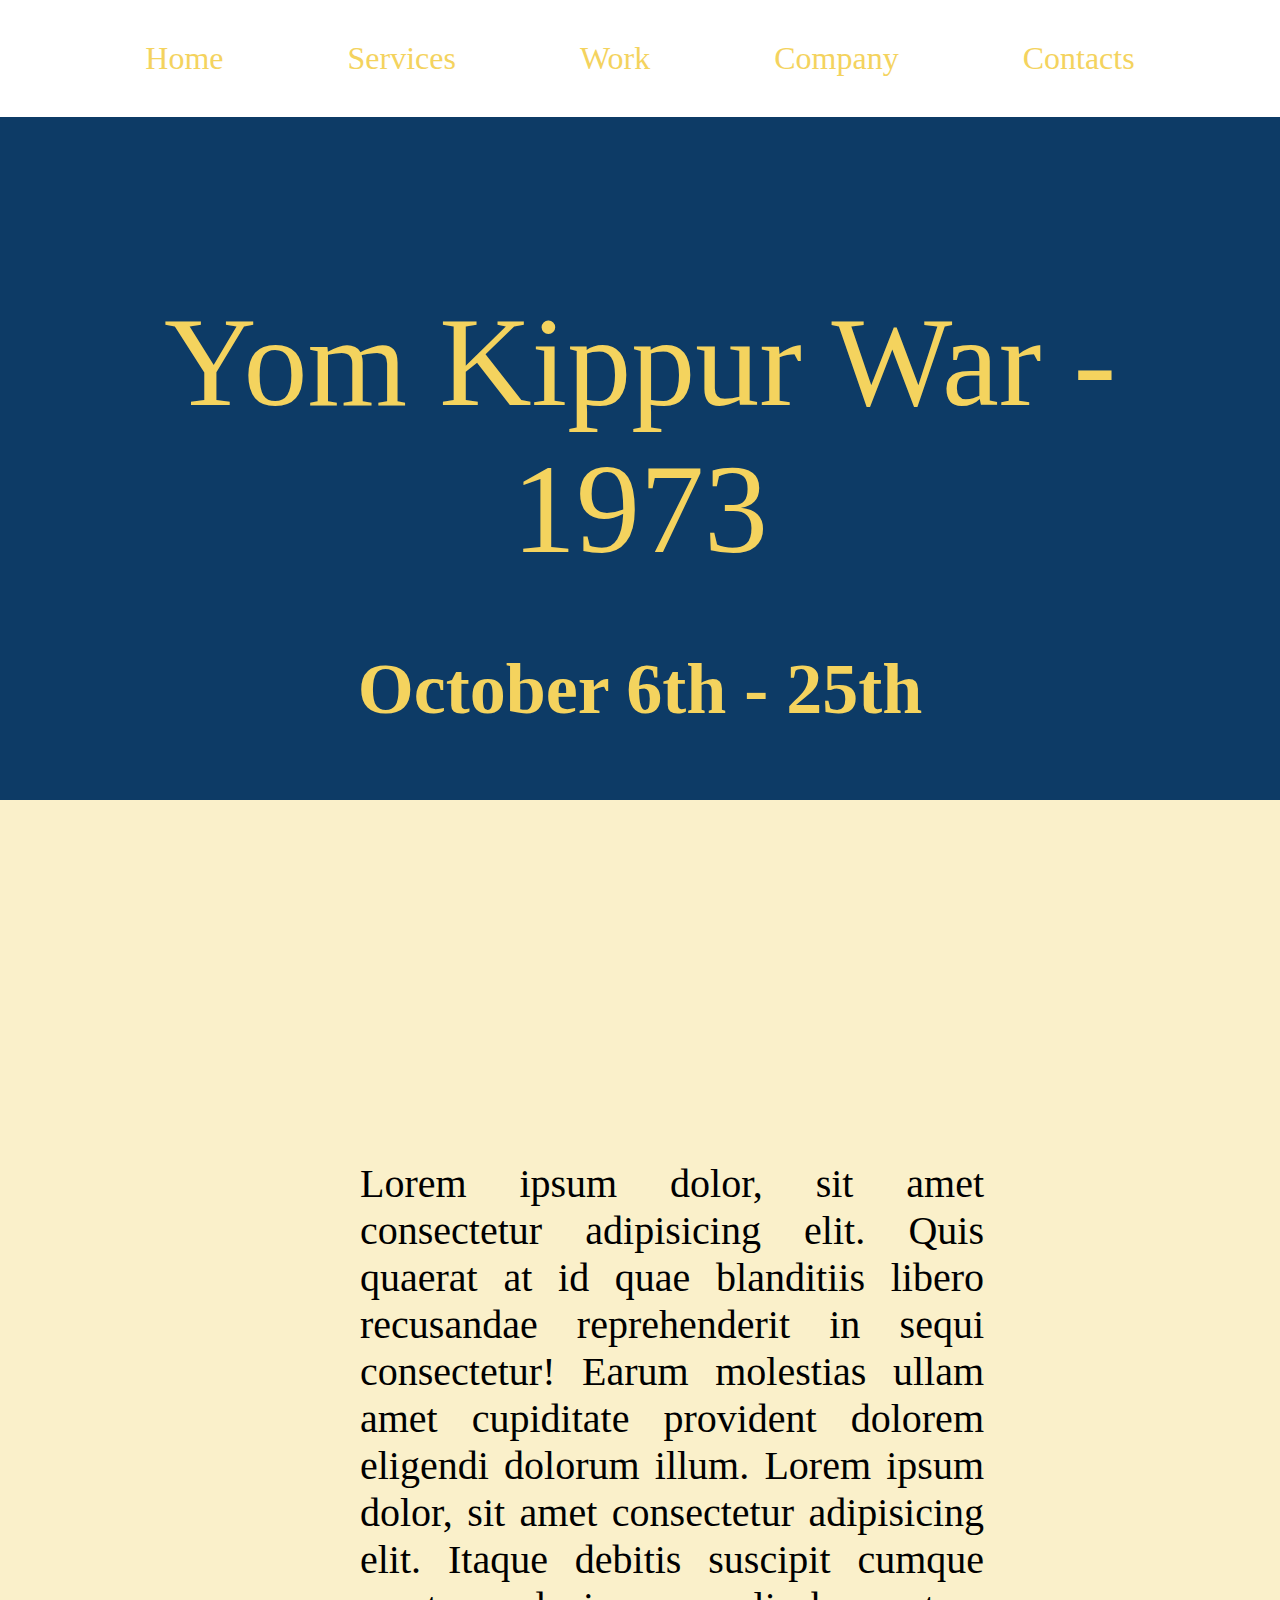
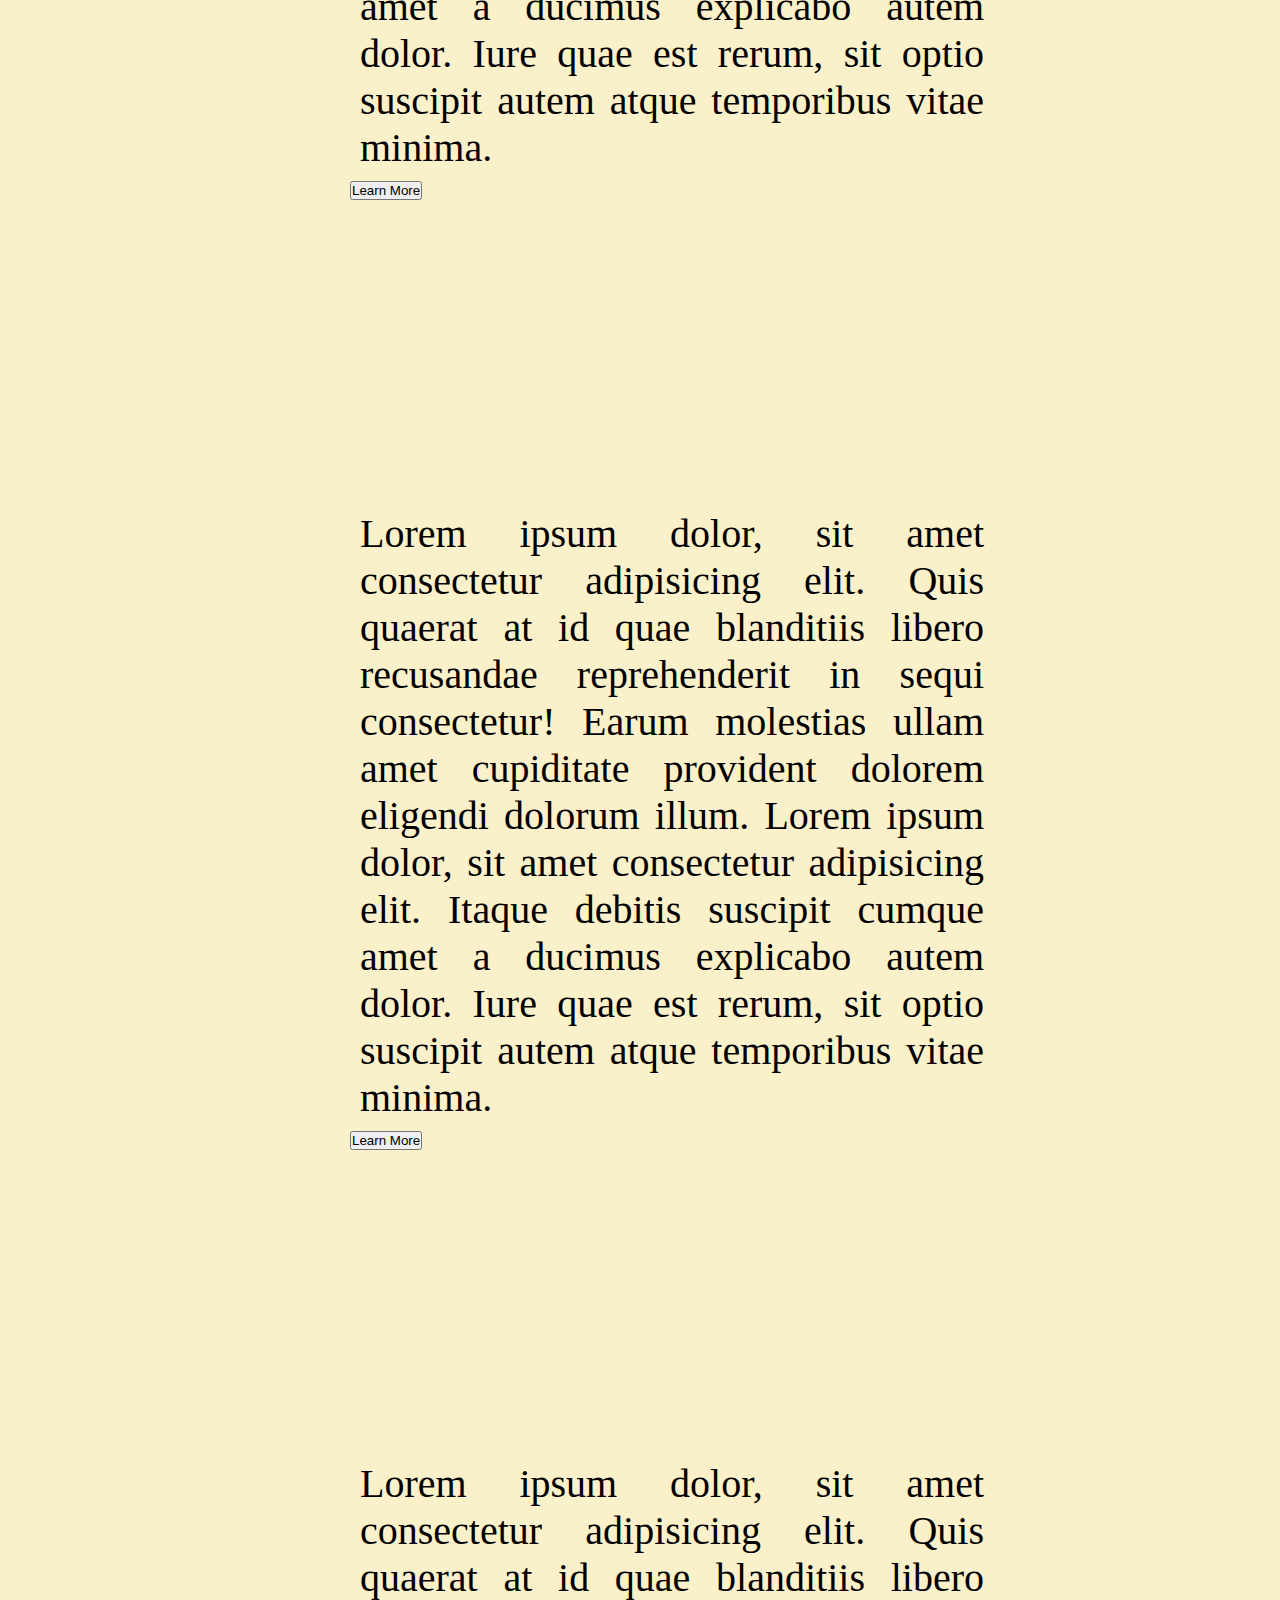
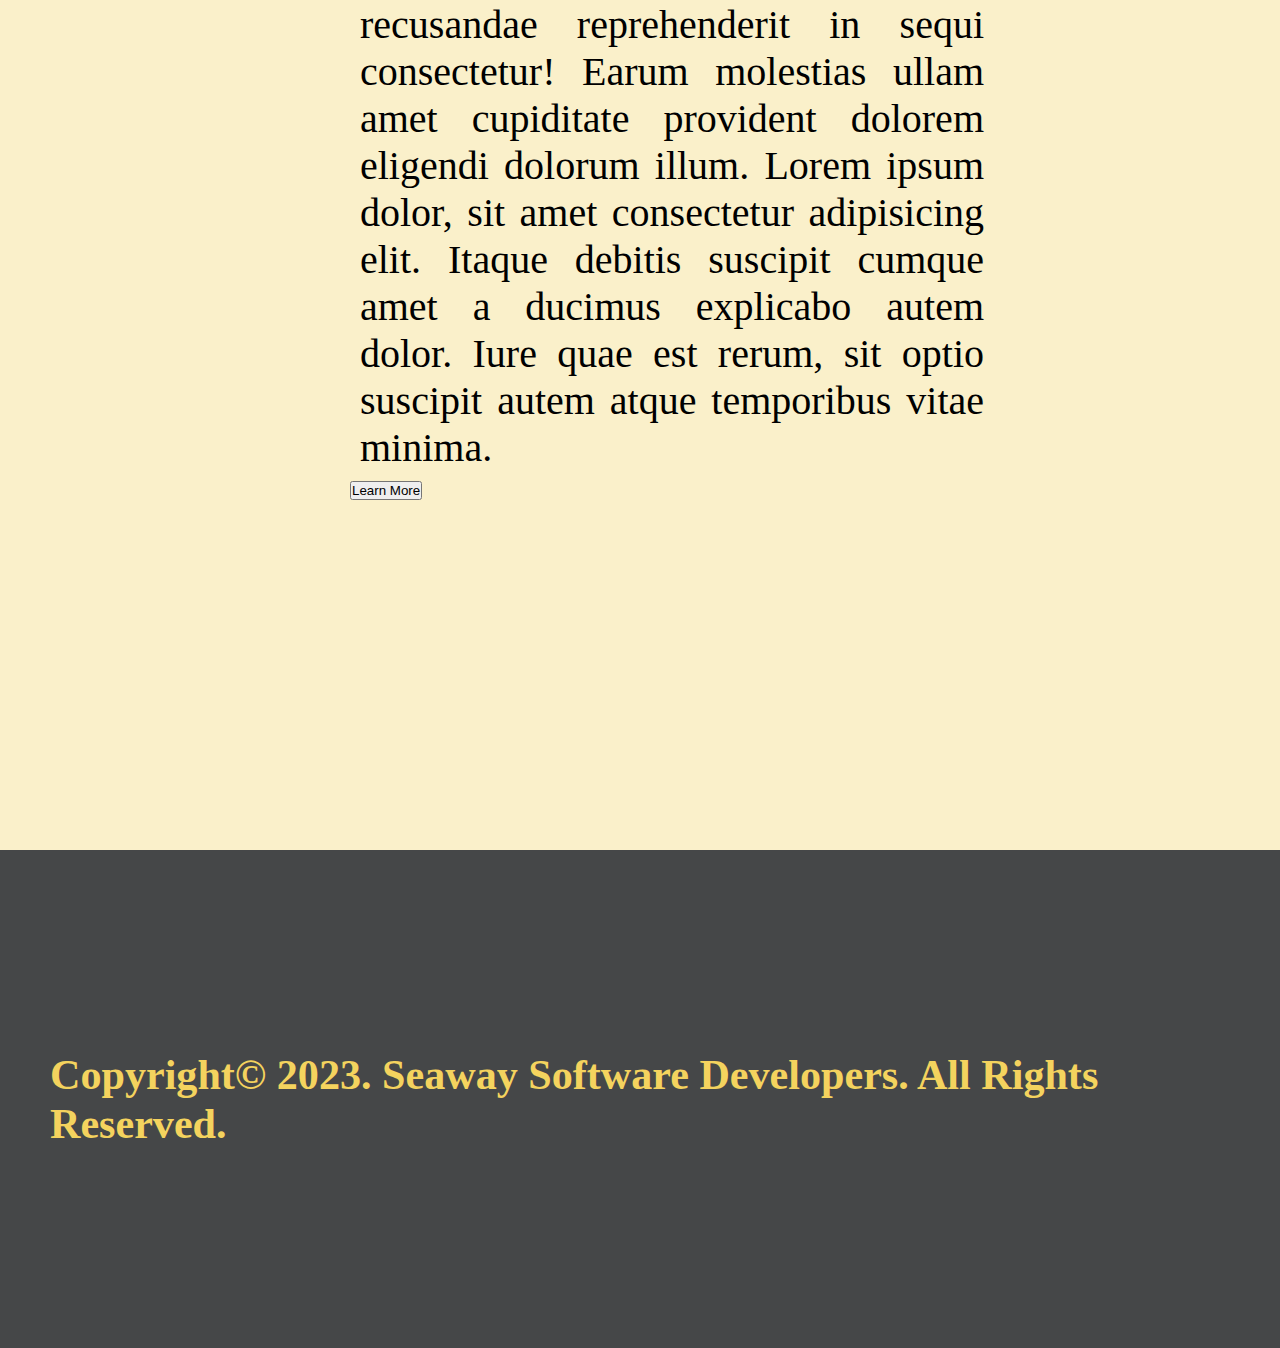
<file: index.html>
<!DOCTYPE html>
<html>
<head>
<meta charset="utf-8">
<meta name="description" content="The October War, otherwise known as the Yom Kippur War, was offensive of Egyption and Syrian forces invading Israel at two fronts, most notably seeing combat in the Golan Heights, and the Eastern bank of the Suez Canal. It lasted between October 6th through October 25th, with hundreds dead and wounded from each side.">
<meta name="keywords" content="October War, Yom Kippur War, 1973">
    <title>Yom Kippur War - Home</title>
    <link rel="stylesheet" href="css/styles.css">
</head>

<body>

    <header>
        <nav>
            <ul>
                <li> <a href="index.html">Home</a></li>
                <li> <a href="services.html">Services</a></li>
                <li> <a href="work.html">Work</a></li>
                <li> <a href="company.html">Company</a></li>
                <li> <a href="contacts.html">Contacts</a></li>
            </ul>
        </nav>

		<blockquote>Yom Kippur War - 1973</blockquote>
		<h1>October 6th - 25th</h1>

    </header>

    <main>

        <section class="container">

            <article>

                <section>
                    <p>Lorem ipsum dolor, sit amet consectetur adipisicing elit. Quis quaerat at id quae blanditiis libero recusandae reprehenderit in sequi consectetur! Earum molestias ullam amet cupiditate provident dolorem eligendi dolorum illum. Lorem ipsum dolor, sit amet consectetur adipisicing elit. Itaque debitis suscipit cumque amet a ducimus explicabo autem dolor. Iure quae est rerum, sit optio suscipit autem atque temporibus vitae minima.</p>

                    <button type="button">Learn More</button>
                </section>
                
                <section>
                    <p>Lorem ipsum dolor, sit amet consectetur adipisicing elit. Quis quaerat at id quae blanditiis libero recusandae reprehenderit in sequi consectetur! Earum molestias ullam amet cupiditate provident dolorem eligendi dolorum illum. Lorem ipsum dolor, sit amet consectetur adipisicing elit. Itaque debitis suscipit cumque amet a ducimus explicabo autem dolor. Iure quae est rerum, sit optio suscipit autem atque temporibus vitae minima.</p>

                    <button type="button">Learn More</button>
                </section>
                
                <section>
                    <p>Lorem ipsum dolor, sit amet consectetur adipisicing elit. Quis quaerat at id quae blanditiis libero recusandae reprehenderit in sequi consectetur! Earum molestias ullam amet cupiditate provident dolorem eligendi dolorum illum. Lorem ipsum dolor, sit amet consectetur adipisicing elit. Itaque debitis suscipit cumque amet a ducimus explicabo autem dolor. Iure quae est rerum, sit optio suscipit autem atque temporibus vitae minima.</p>

                    <button type="button">Learn More</button>
                </section>

            </article>

        </section>

    </main>

    <footer>

        <h3>Copyright&copy; 2023. Seaway Software Developers. All Rights Reserved.</h3>

    </footer>

</body>

</html>
</file>
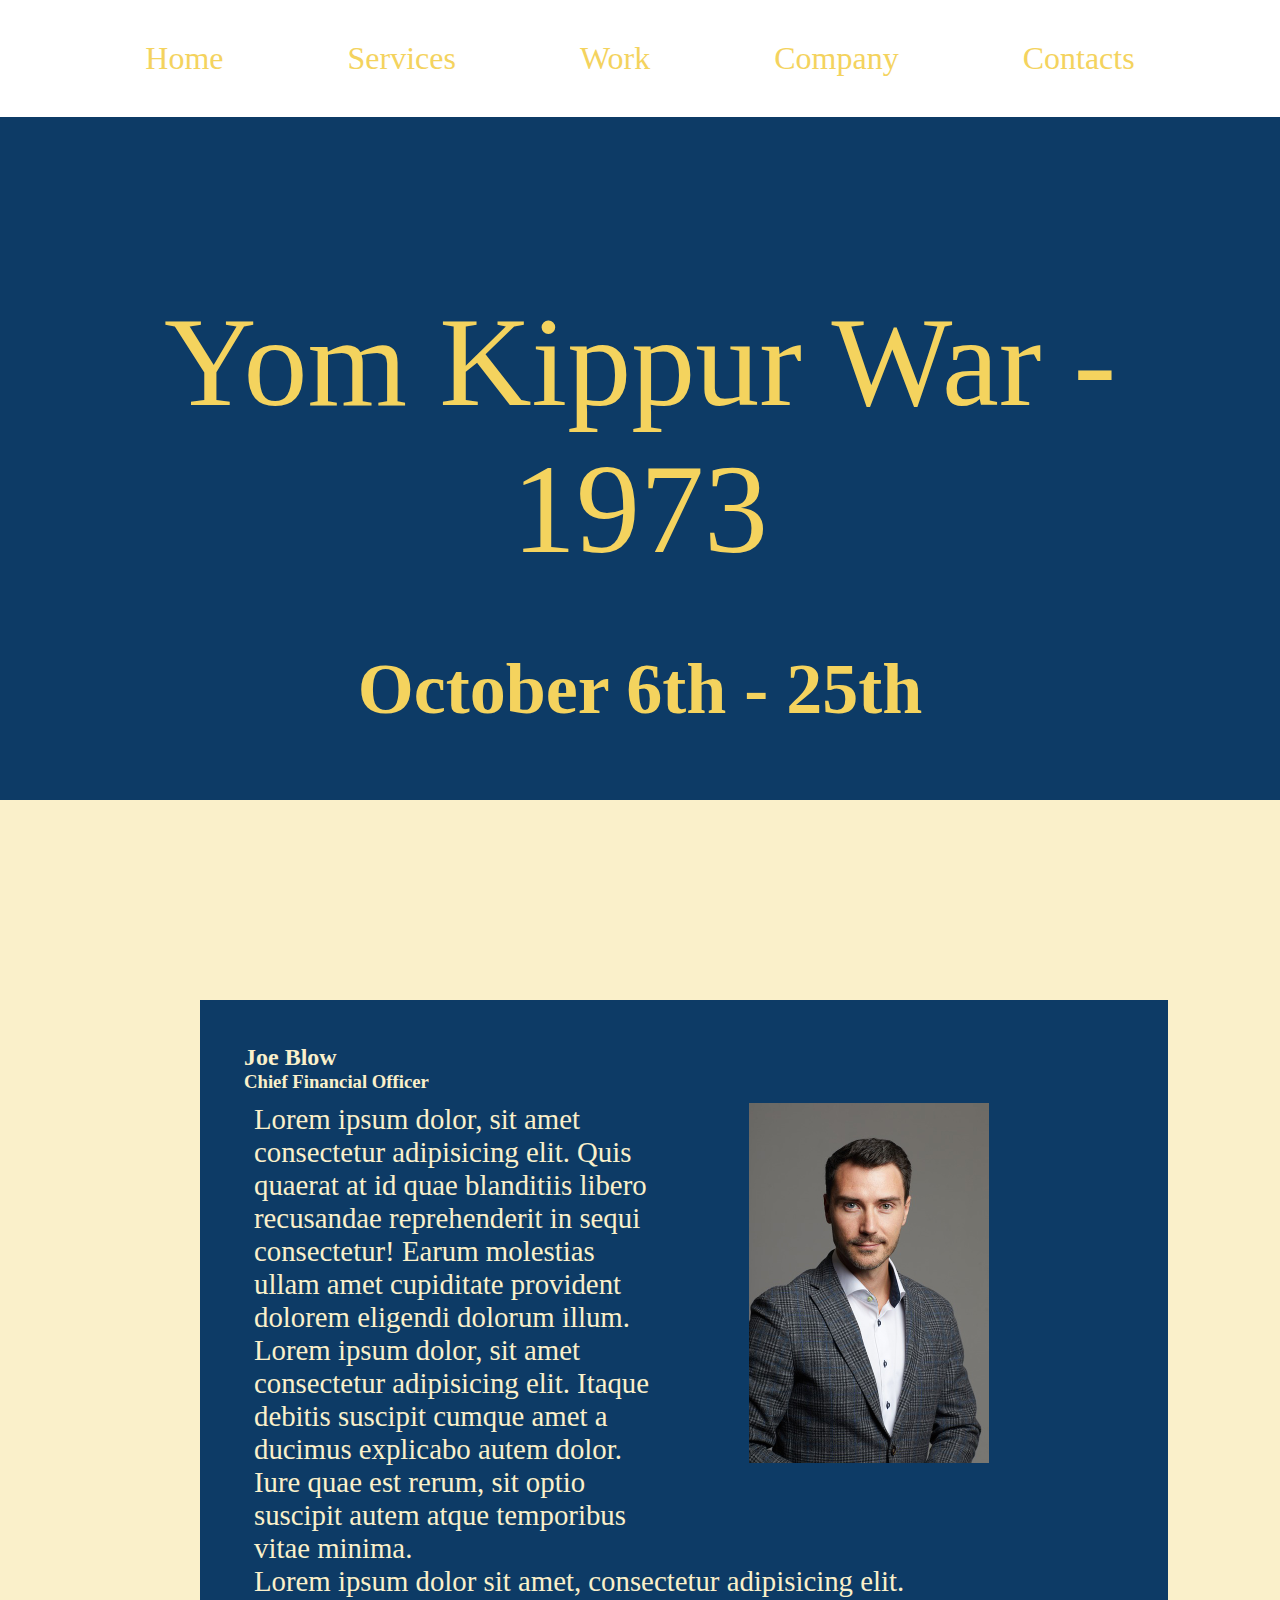
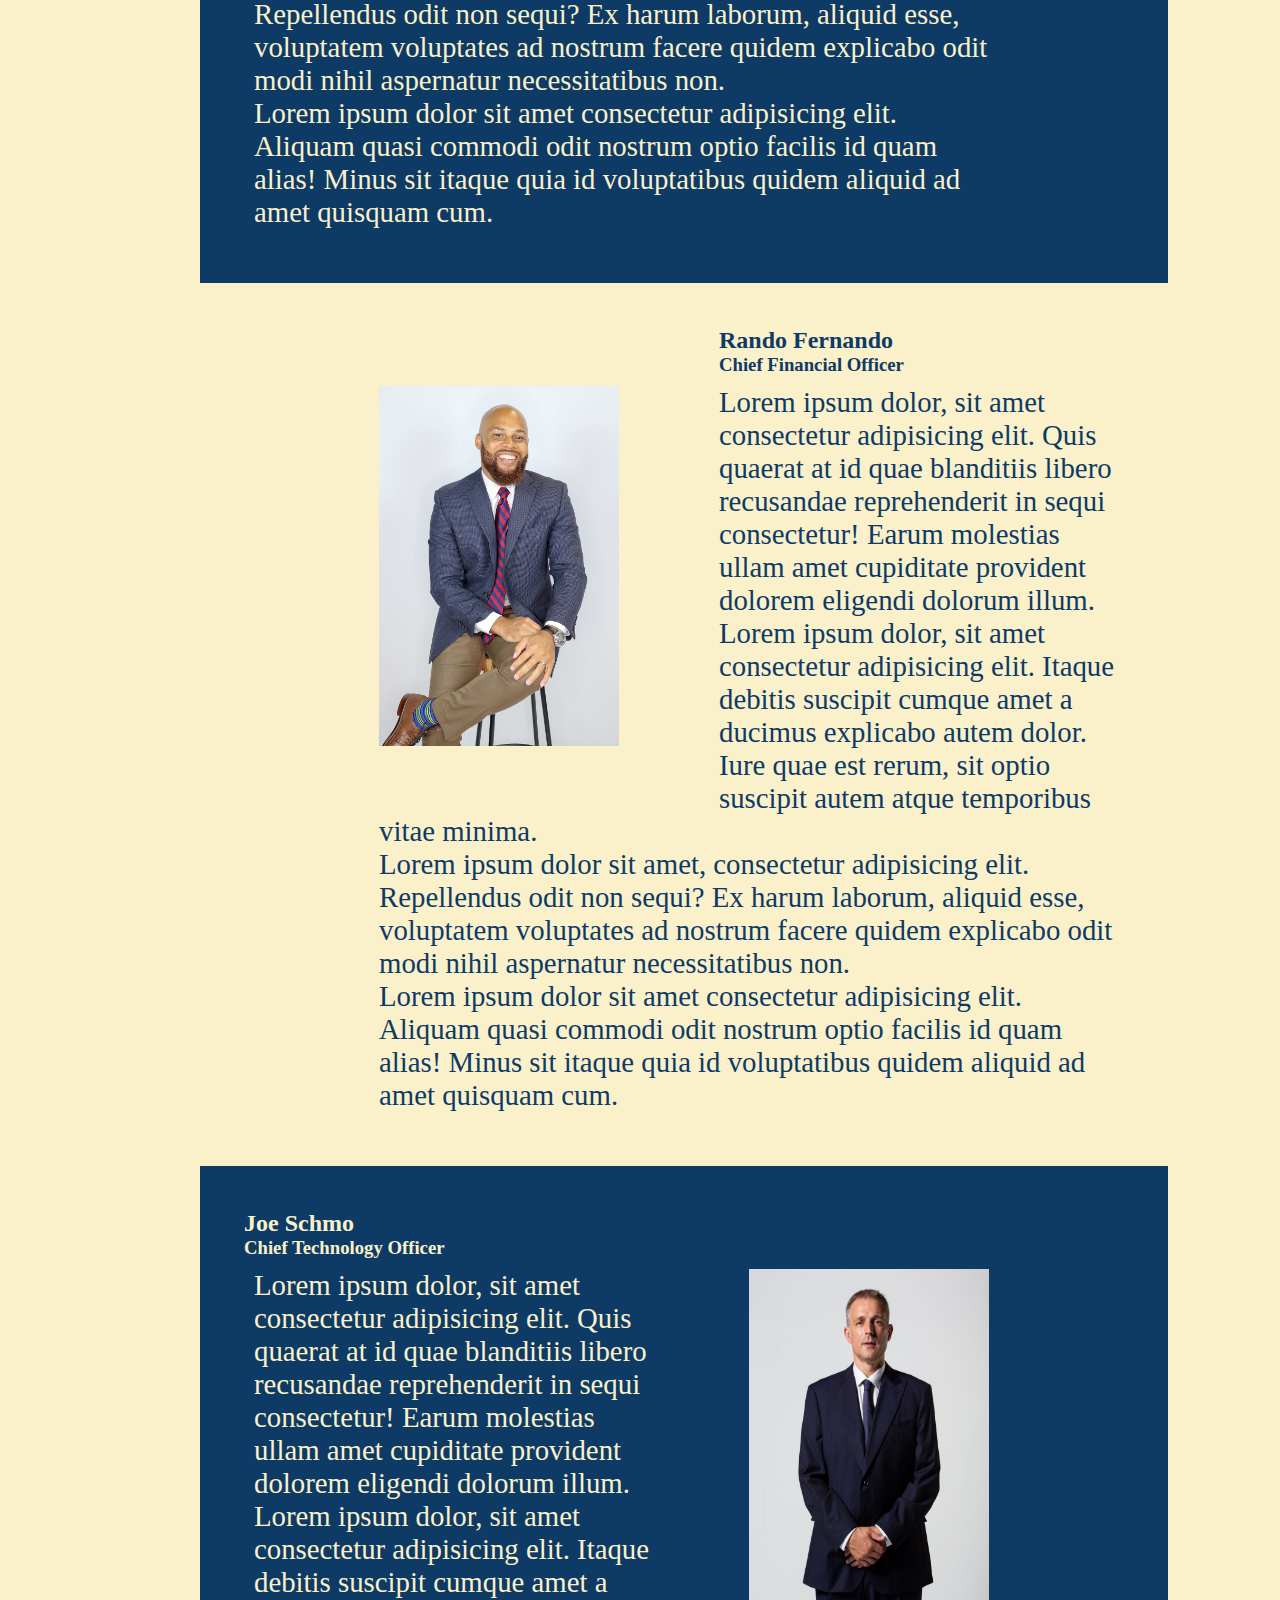
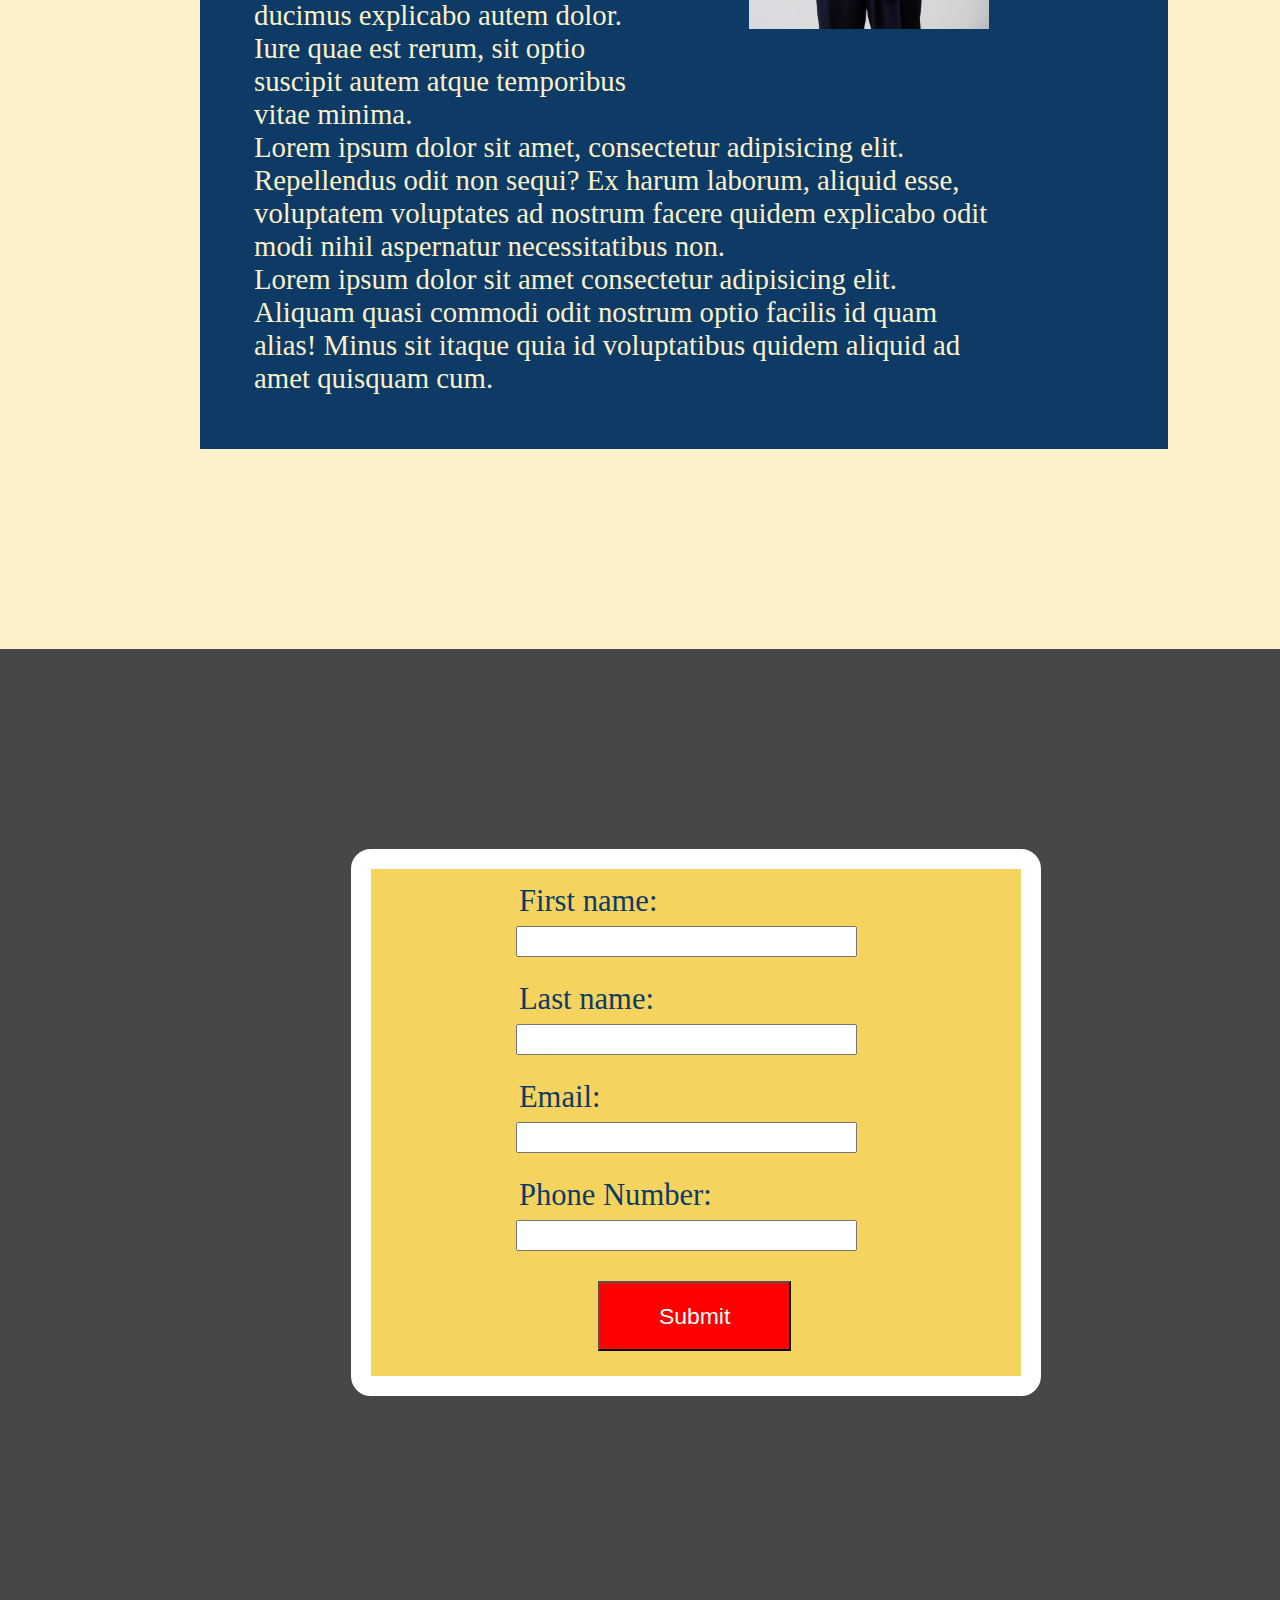
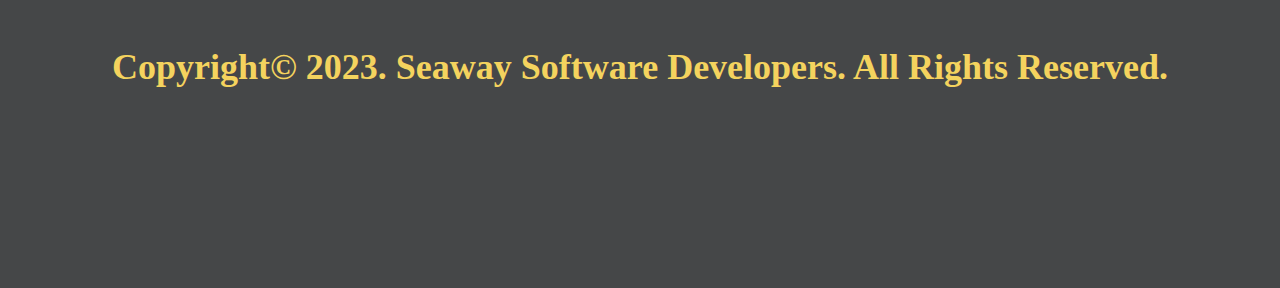
<file: company.html>
<!DOCTYPE html>
<html>
<head>
<meta charset="utf-8">
<meta name="description" content="The October War, otherwise known as the Yom Kippur War, was offensive of Egyption and Syrian forces invading Israel at two fronts, most notably seeing combat in the Golan Heights, and the Eastern bank of the Suez Canal. It lasted between October 6th through October 25th, with hundreds dead and wounded from each side.">
<meta name="keywords" content="October War, Yom Kippur War, 1973">
<meta name="viewport" content="width=device-width, initial-scale=1">
    <title>Yom Kippur War - Company</title>
    <link rel="stylesheet" href="css/styles.css">
</head>

<body>

    <header>
        <nav>
            <ul>
                <li><a href="index.html">Home</a></li>
                <li><a href="services.html">Services</a></li>
                <li><a href="work.html">Work</a></li>
                <li><a href="company.html">Company</a></li>
                <li><a href="contacts.html">Contacts</a></li>
            </ul>
        </nav>

		<blockquote>Yom Kippur War - 1973</blockquote>
		<h1>October 6th - 25th</h1>

    </header>

    <main>

        <section class="company">

            <article>

                <div class="employee1">
                    <h2>Joe Blow</h2>
                    <h3>Chief Financial Officer</h3>
                    <p><img src="images/ceo.jpeg" alt="ceo of the company" width="240" height="360">Lorem ipsum dolor, sit amet consectetur adipisicing elit. Quis quaerat at id quae blanditiis libero recusandae reprehenderit in sequi consectetur! Earum molestias ullam amet cupiditate provident dolorem eligendi dolorum illum. Lorem ipsum dolor, sit amet consectetur adipisicing elit. Itaque debitis suscipit cumque amet a ducimus explicabo autem dolor. Iure quae est rerum, sit optio suscipit autem atque temporibus vitae minima.
                    <br>
                    Lorem ipsum dolor sit amet, consectetur adipisicing elit. Repellendus odit non sequi? Ex harum laborum, aliquid esse, voluptatem voluptates ad nostrum facere quidem explicabo odit modi nihil aspernatur necessitatibus non.
                    <br>
                    Lorem ipsum dolor sit amet consectetur adipisicing elit. Aliquam quasi commodi odit nostrum optio facilis id quam alias! Minus sit itaque quia id voluptatibus quidem aliquid ad amet quisquam cum.
                    </p>
                </div>
                
                <div class="employee2">
                    <h2>Rando Fernando</h2>
                    <h3>Chief Financial Officer</h3>
                    <p><img src="images/cfo.jpeg" alt="cfo of the company" width="240" height="360">Lorem ipsum dolor, sit amet consectetur adipisicing elit. Quis quaerat at id quae blanditiis libero recusandae reprehenderit in sequi consectetur! Earum molestias ullam amet cupiditate provident dolorem eligendi dolorum illum. Lorem ipsum dolor, sit amet consectetur adipisicing elit. Itaque debitis suscipit cumque amet a ducimus explicabo autem dolor. Iure quae est rerum, sit optio suscipit autem atque temporibus vitae minima.
                    <br>
                    Lorem ipsum dolor sit amet, consectetur adipisicing elit. Repellendus odit non sequi? Ex harum laborum, aliquid esse, voluptatem voluptates ad nostrum facere quidem explicabo odit modi nihil aspernatur necessitatibus non.
                    <br>
                    Lorem ipsum dolor sit amet consectetur adipisicing elit. Aliquam quasi commodi odit nostrum optio facilis id quam alias! Minus sit itaque quia id voluptatibus quidem aliquid ad amet quisquam cum.
                    </p>
                </div>
                
                <div class="employee3">
                    <h2>Joe Schmo</h2>
                    <h3>Chief Technology Officer</h3>
                    <p><img src="images/cto.jpeg" alt="cto of the company" width="240" height="360">Lorem ipsum dolor, sit amet consectetur adipisicing elit. Quis quaerat at id quae blanditiis libero recusandae reprehenderit in sequi consectetur! Earum molestias ullam amet cupiditate provident dolorem eligendi dolorum illum. Lorem ipsum dolor, sit amet consectetur adipisicing elit. Itaque debitis suscipit cumque amet a ducimus explicabo autem dolor. Iure quae est rerum, sit optio suscipit autem atque temporibus vitae minima.
                    <br>
                    Lorem ipsum dolor sit amet, consectetur adipisicing elit. Repellendus odit non sequi? Ex harum laborum, aliquid esse, voluptatem voluptates ad nostrum facere quidem explicabo odit modi nihil aspernatur necessitatibus non.
                    <br>
                    Lorem ipsum dolor sit amet consectetur adipisicing elit. Aliquam quasi commodi odit nostrum optio facilis id quam alias! Minus sit itaque quia id voluptatibus quidem aliquid ad amet quisquam cum.
                    </p>
                </div>
            </article>

        </section>

    </main>

    <footer>

        <form action="mailto:email@seawaysoftdev.org" method="get">
            <label for="fname">First name:</label><br>
            <input type="text" class="fname" name="fname"><br>

            <label for="lname">Last name:</label><br>
            <input type="text" class="lname" name="lname"><br>

            <label for="email">Email:</label><br>
            <input type="text" class="email" name="email"><br>

            <label for="phone">Phone Number:</label><br>
            <input type="text" class="phone" name="phone">

            <input type="submit" class="submit" value="Submit">
          </form>

        <h4>Copyright&copy; 2023. Seaway Software Developers. All Rights Reserved.</h4>

    </footer>

</body>

</html>
</file>
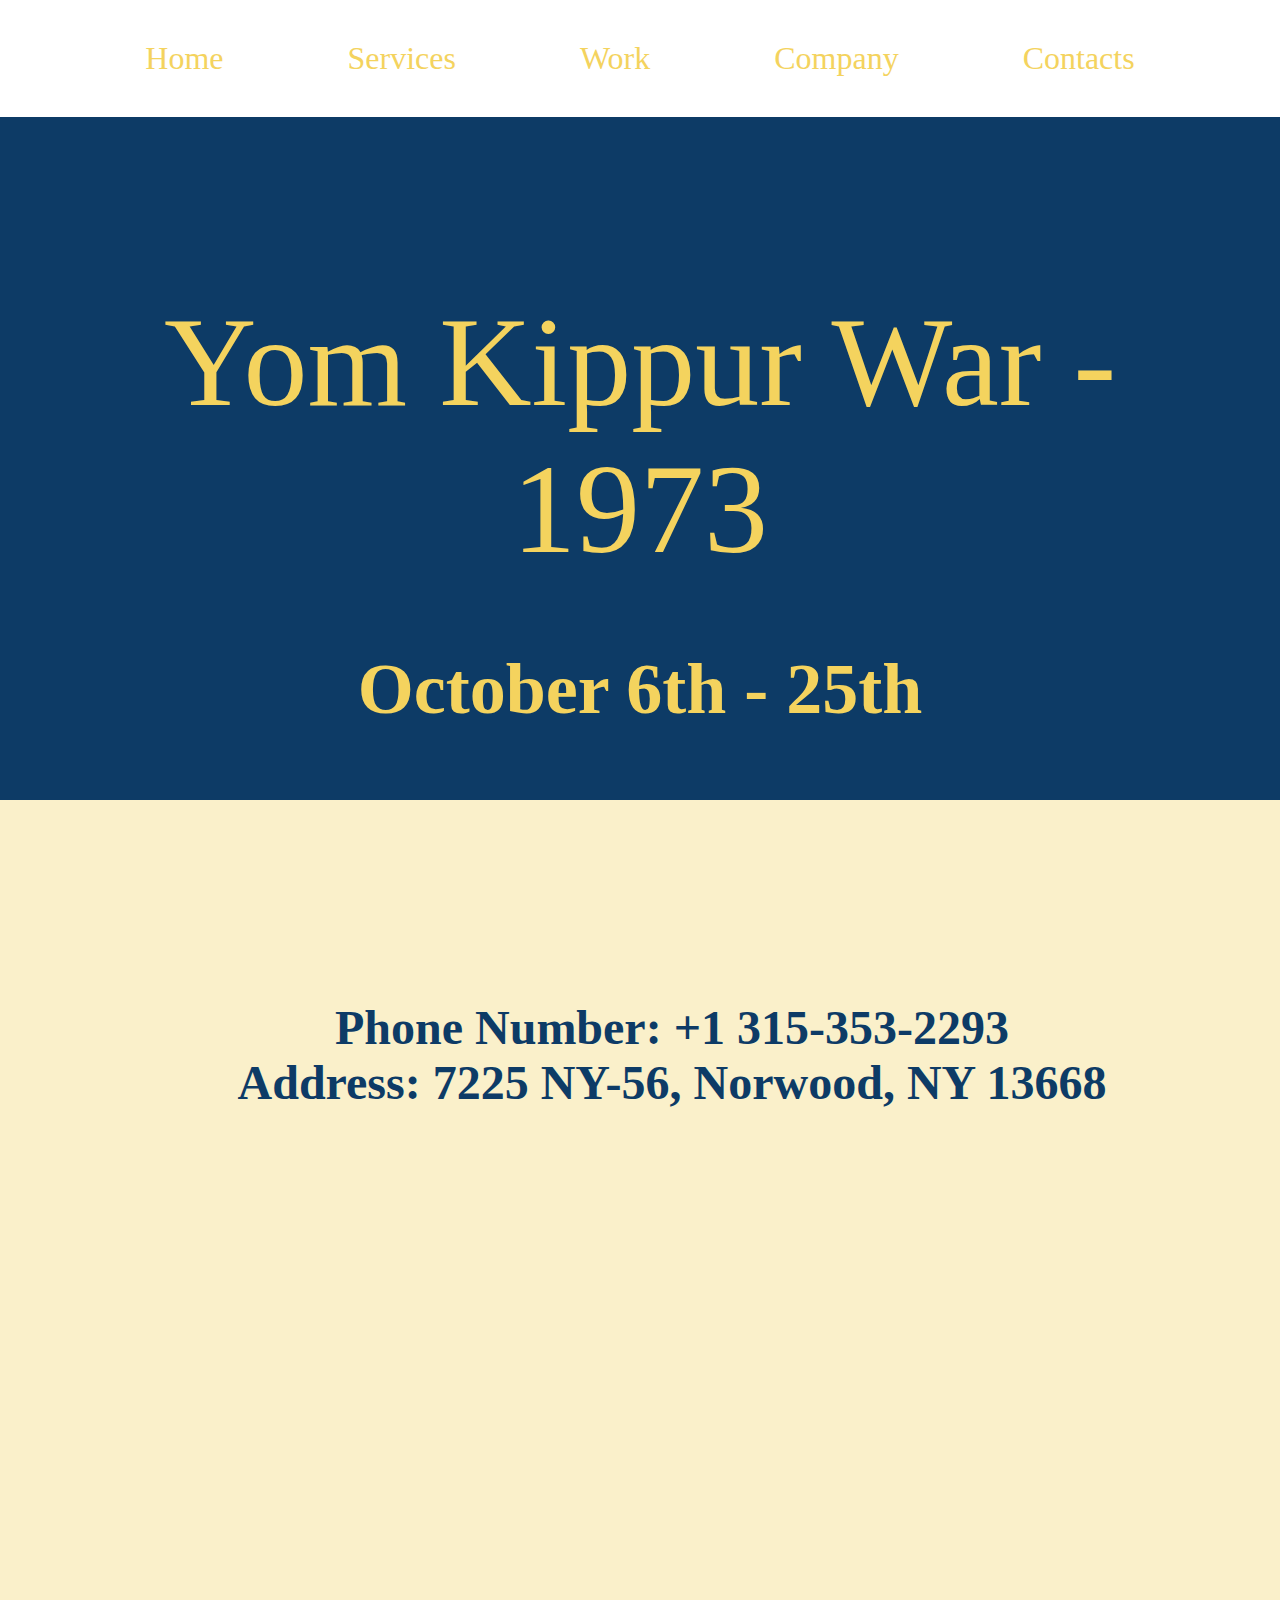
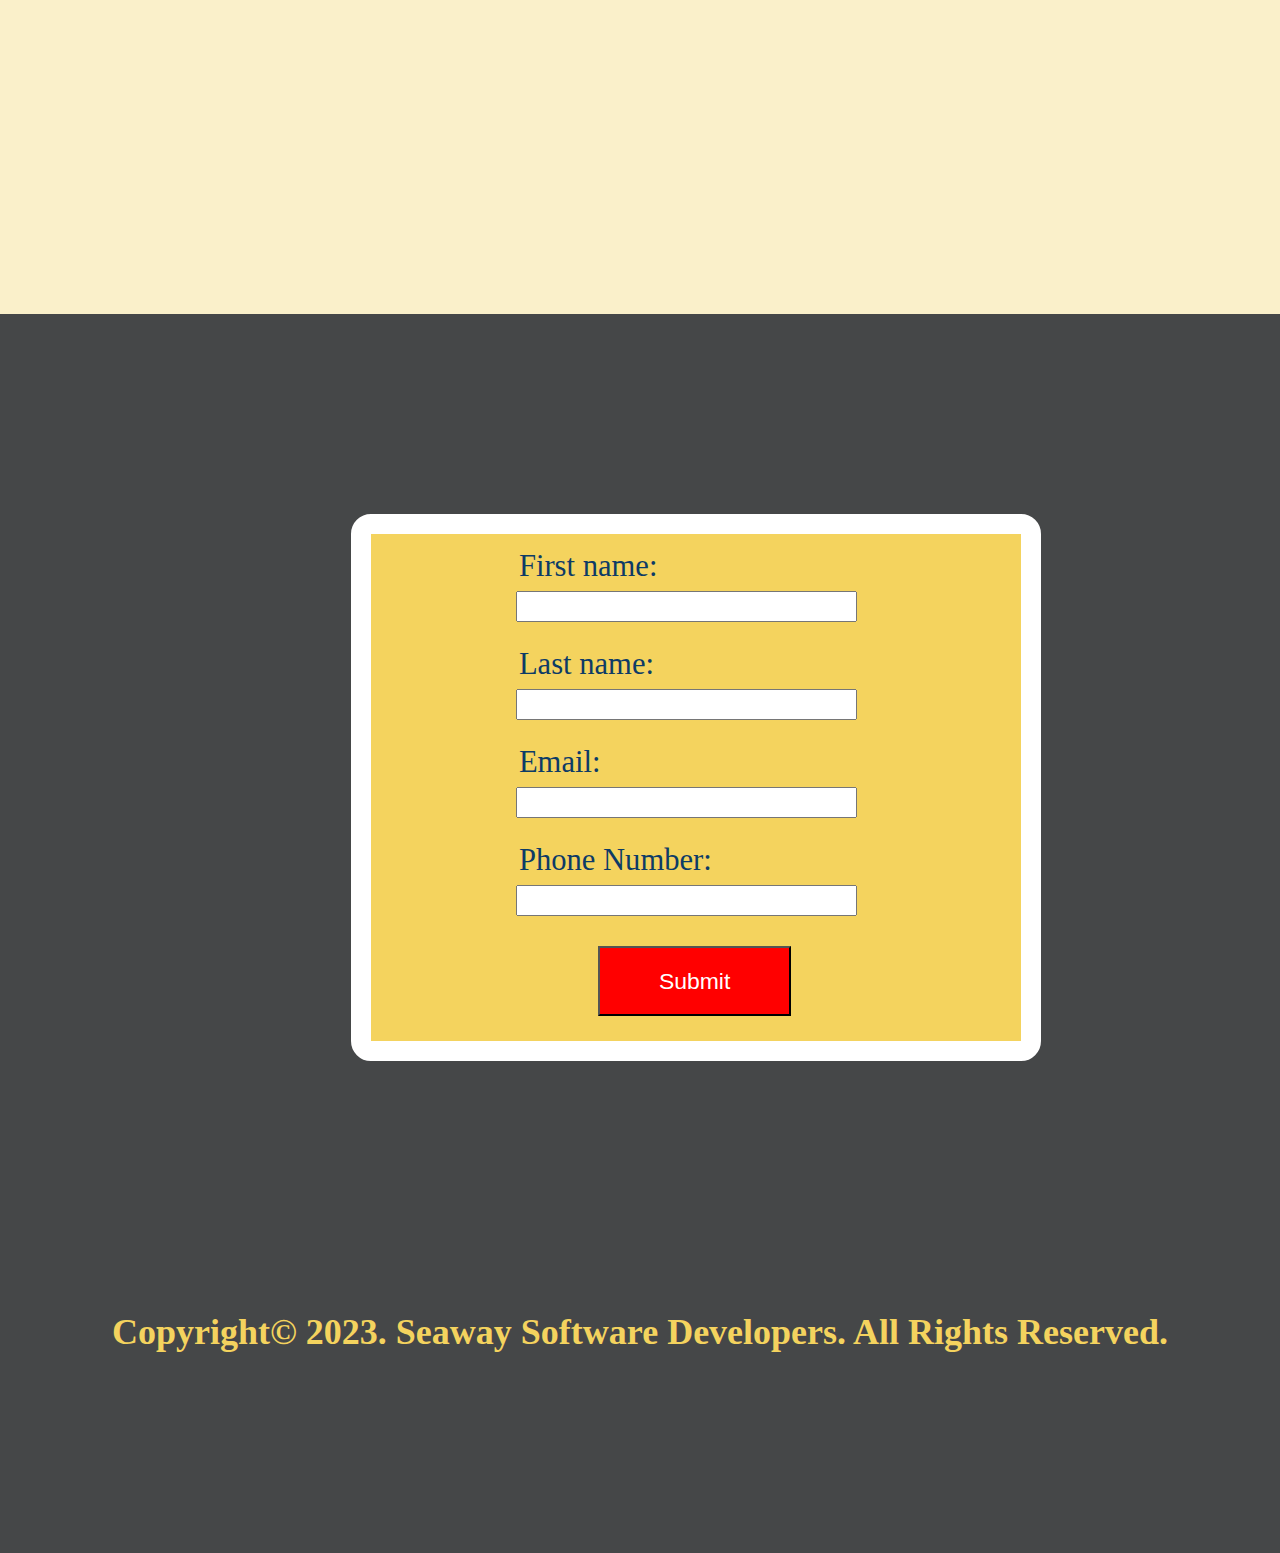
<file: contacts.html>
<!DOCTYPE html>
<html>
<head>
<meta charset="utf-8">
<meta name="description" content="The October War, otherwise known as the Yom Kippur War, was offensive of Egyption and Syrian forces invading Israel at two fronts, most notably seeing combat in the Golan Heights, and the Eastern bank of the Suez Canal. It lasted between October 6th through October 25th, with hundreds dead and wounded from each side.">
<meta name="keywords" content="October War, Yom Kippur War, 1973">
<meta name="viewport" content="width=device-width, initial-scale=1">
    <title>Yom Kippur War - Contacts</title>
    <link rel="stylesheet" href="css/styles.css">
</head>

<body>

    <header>
        <nav>
            <ul>
                <li><a href="index.html">Home</a></li>
                <li><a href="services.html">Services</a></li>
                <li><a href="work.html">Work</a></li>
                <li><a href="company.html">Company</a></li>
                <li><a href="contacts.html">Contacts</a></li>
            </ul>
        </nav>

		<blockquote>Yom Kippur War - 1973</blockquote>
		<h1>October 6th - 25th</h1>

    </header>

    <main>

        <section class="container">
            <h3>
                Phone Number: <a href="tel:3153532293">+1 315-353-2293</a>
                <br>
                Address: <a href="https://www.google.com/maps/place/Seaway+Area+Tech+Center/@44.7320175,-74.9899444,15z/data=!4m6!3m5!1s0x4ccc5d49b5e03a9f:0xaf7b7b60e3215973!8m2!3d44.7320175!4d-74.9899444!16s%2Fg%2F1v2yyh9r">7225 NY-56, Norwood, NY 13668</a>
            </h3>

            <iframe src="https://www.google.com/maps/embed?pb=!1m14!1m8!1m3!1d11337.568256353157!2d-74.9899444!3d44.7320175!3m2!1i1024!2i768!4f13.1!3m3!1m2!1s0x4ccc5d49b5e03a9f%3A0xaf7b7b60e3215973!2sSeaway%20Area%20Tech%20Center!5e0!3m2!1sen!2sus!4v1681913075814!5m2!1sen!2sus" width="650" height="500" style="border:0;" allowfullscreen="" loading="lazy" referrerpolicy="no-referrer-when-downgrade"></iframe>

        </section>

    </main>

    <footer>

        <form action="mailto:email@seawaysoftdev.org" method="get">
            <label for="fname">First name:</label><br>
            <input type="text" class="fname" name="fname"><br>

            <label for="lname">Last name:</label><br>
            <input type="text" class="lname" name="lname"><br>

            <label for="email">Email:</label><br>
            <input type="text" class="email" name="email"><br>

            <label for="phone">Phone Number:</label><br>
            <input type="text" class="phone" name="phone">

            <input type="submit" class="submit" value="Submit">
          </form>

        <h4>Copyright&copy; 2023. Seaway Software Developers. All Rights Reserved.</h4>

    </footer>

</body>

</html>
</file>
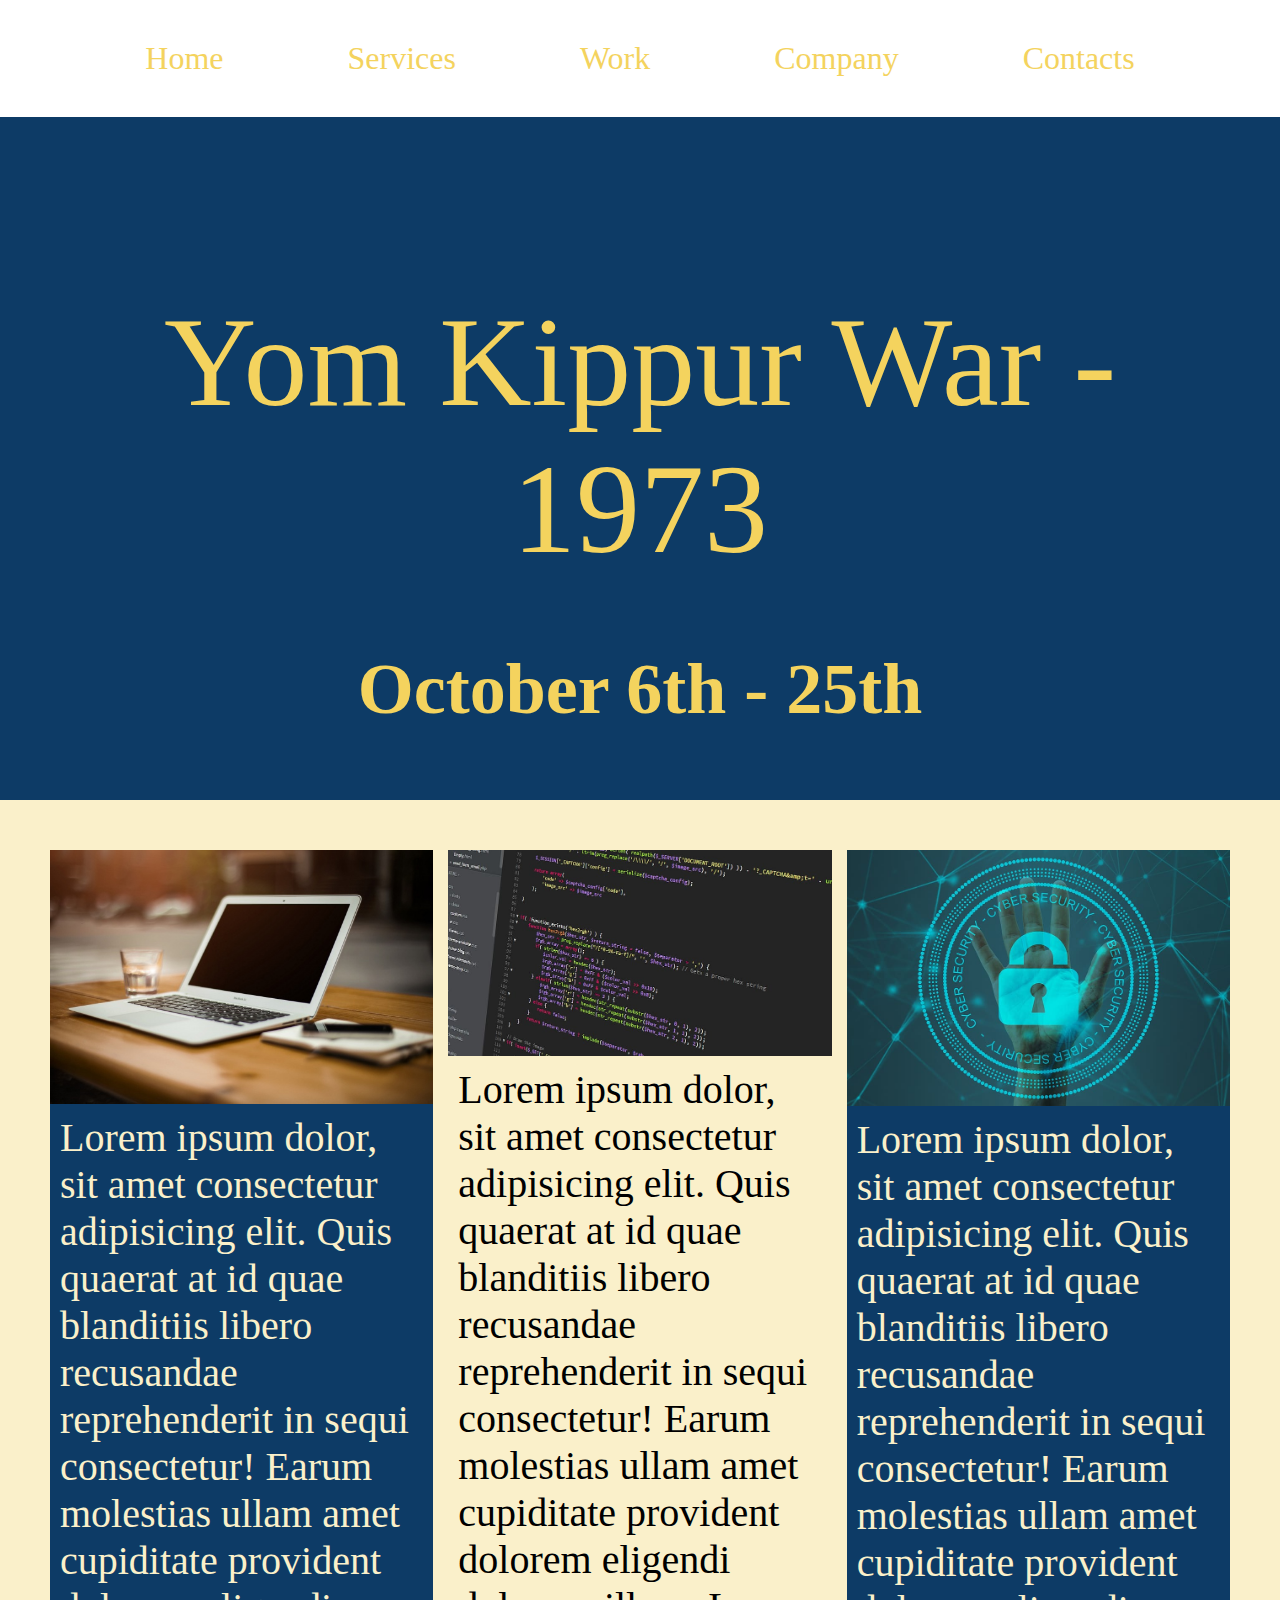
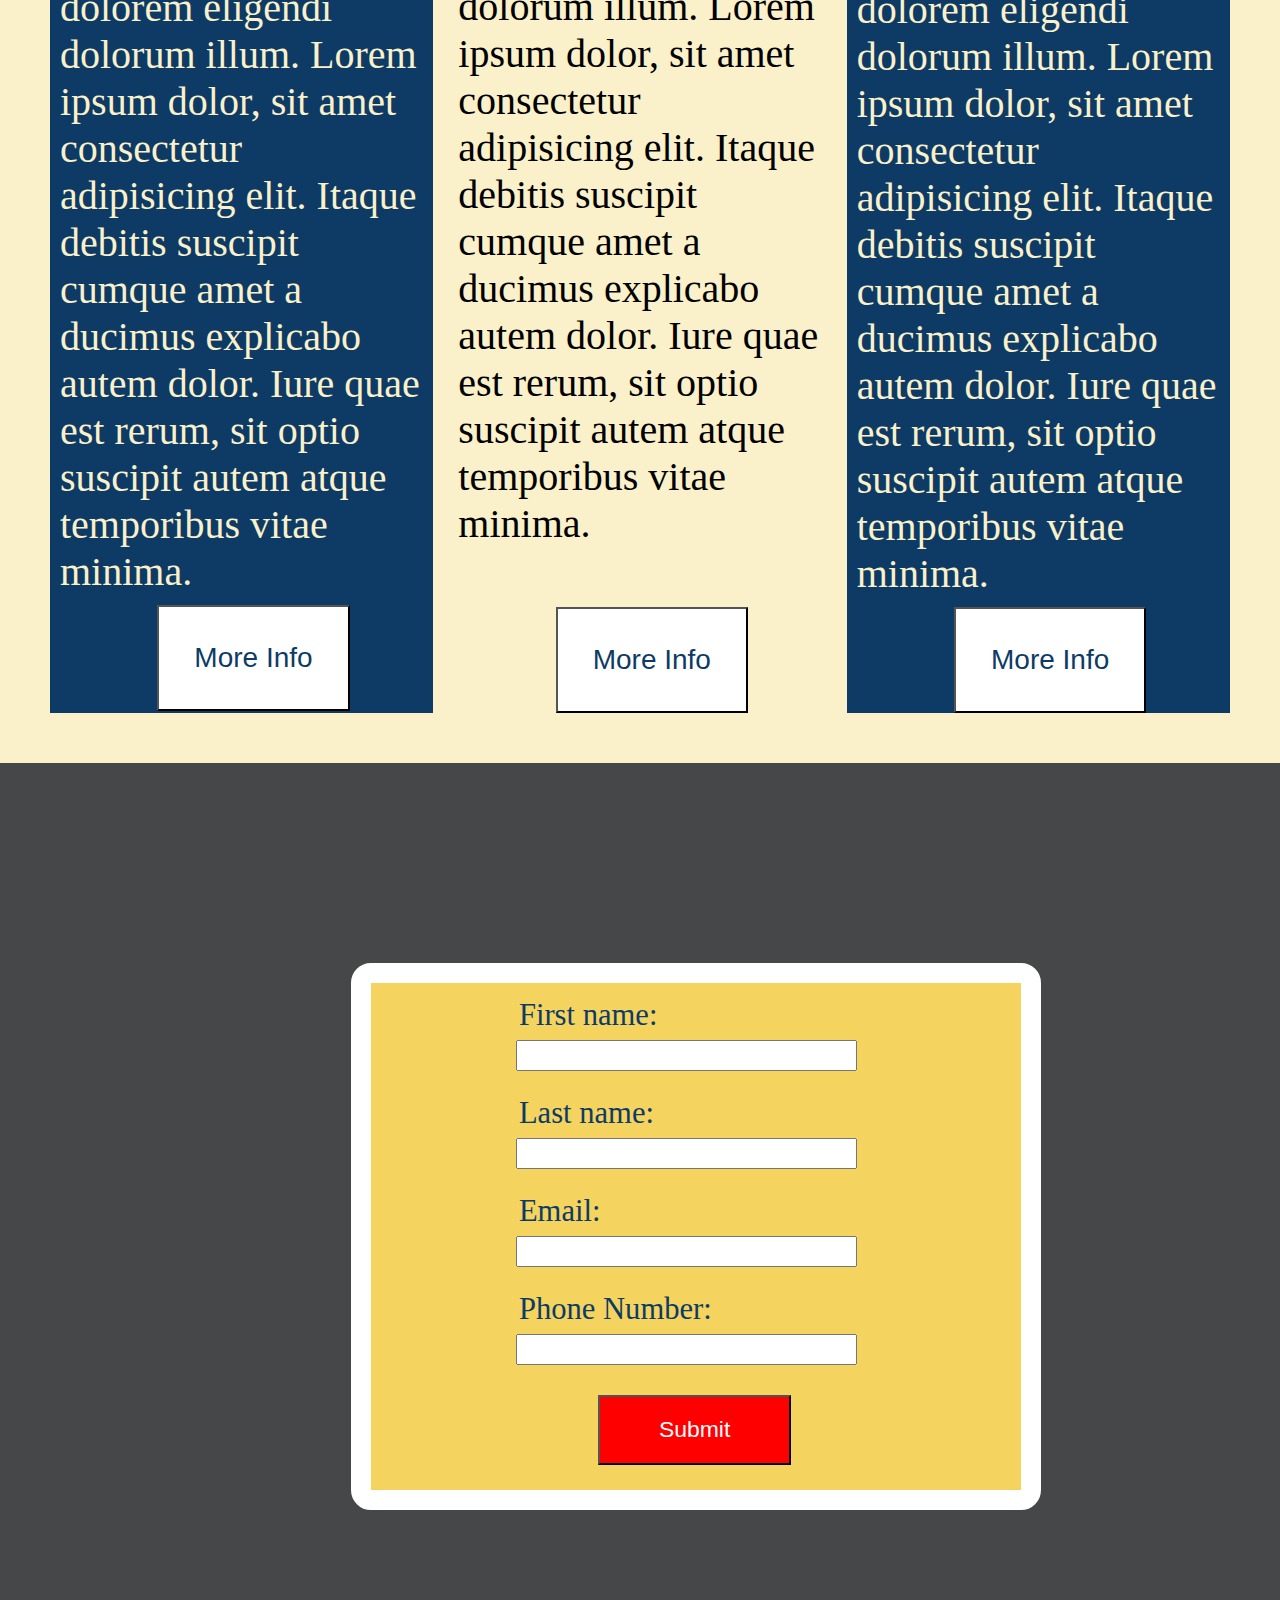
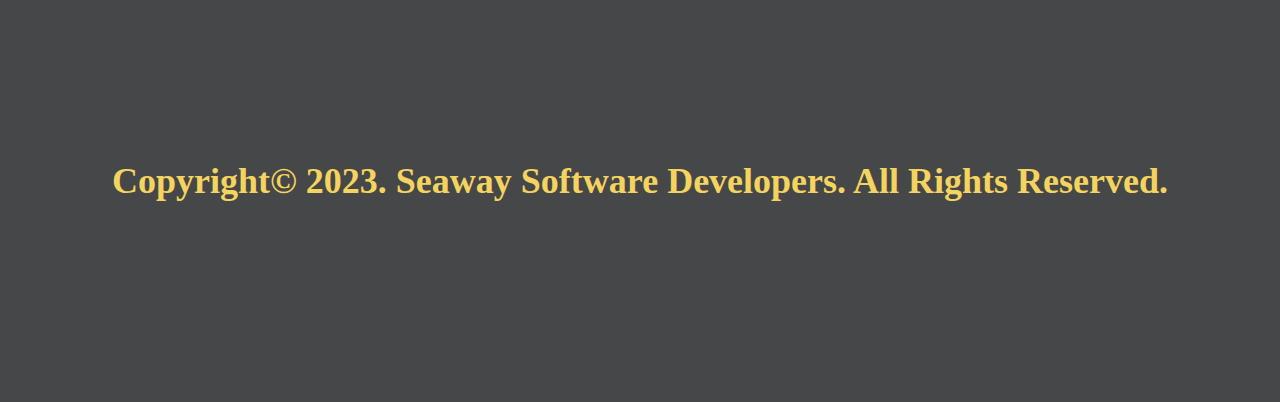
<file: services.html>
<!DOCTYPE html>
<html>
<head>
<meta charset="utf-8">
<meta name="description" content="The October War, otherwise known as the Yom Kippur War, was offensive of Egyption and Syrian forces invading Israel at two fronts, most notably seeing combat in the Golan Heights, and the Eastern bank of the Suez Canal. It lasted between October 6th through October 25th, with hundreds dead and wounded from each side.">
<meta name="keywords" content="October War, Yom Kippur War, 1973">
<meta name="viewport" content="width=device-width, initial-scale=1">
    <title>Yom Kippur War - Services</title>
    <link rel="stylesheet" href="css/styles.css">
</head>

<body>

    <header>
        <nav>
            <ul>
                <li><a href="index.html">Home</a></li>
                <li><a href="services.html">Services</a></li>
                <li><a href="work.html">Work</a></li>
                <li><a href="company.html">Company</a></li>
                <li><a href="contacts.html">Contacts</a></li>
            </ul>
        </nav>

		<blockquote>Yom Kippur War - 1973</blockquote>
		<h1>October 6th - 25th</h1>

    </header>

    <main>

        <div class="grid-container">

             <div class="item1-1">
                <img src="images/computer.jpeg" alt="computer">

                <p>Lorem ipsum dolor, sit amet consectetur adipisicing elit. Quis quaerat at id quae blanditiis libero recusandae reprehenderit in sequi consectetur! Earum molestias ullam amet cupiditate provident dolorem eligendi dolorum illum. Lorem ipsum dolor, sit amet consectetur adipisicing elit. Itaque debitis suscipit cumque amet a ducimus explicabo autem dolor. Iure quae est rerum, sit optio suscipit autem atque temporibus vitae minima.</p>

                 <button type="button" class="services">More Info</button>
             </div>
                
            <div class="item2-1">
                <img src="images/webDeveloper.jpeg" alt="javascript code">
                <p>Lorem ipsum dolor, sit amet consectetur adipisicing elit. Quis quaerat at id quae blanditiis libero recusandae reprehenderit in sequi consectetur! Earum molestias ullam amet cupiditate provident dolorem eligendi dolorum illum. Lorem ipsum dolor, sit amet consectetur adipisicing elit. Itaque debitis suscipit cumque amet a ducimus explicabo autem dolor. Iure quae est rerum, sit optio suscipit autem atque temporibus vitae minima.</p>

                    <button type="button" class="services2">More Info</button>
                </div>
                
                <div class="item3-1">
                    <img src="images/cyberSecurity.jpeg" alt="cyber security symbol">
                    <p>Lorem ipsum dolor, sit amet consectetur adipisicing elit. Quis quaerat at id quae blanditiis libero recusandae reprehenderit in sequi consectetur! Earum molestias ullam amet cupiditate provident dolorem eligendi dolorum illum. Lorem ipsum dolor, sit amet consectetur adipisicing elit. Itaque debitis suscipit cumque amet a ducimus explicabo autem dolor. Iure quae est rerum, sit optio suscipit autem atque temporibus vitae minima.</p>

                    <button type="button" class="services">More Info</button>
                </div>

        </div>

    </main>

    <footer>

        <form action="mailto:email@seawaysoftdev.org" method="get">
            <label for="fname">First name:</label><br>
            <input type="text" class="fname" name="fname"><br>

            <label for="lname">Last name:</label><br>
            <input type="text" class="lname" name="lname"><br>

            <label for="email">Email:</label><br>
            <input type="text" class="email" name="email"><br>

            <label for="phone">Phone Number:</label><br>
            <input type="text" class="phone" name="phone">

            <input type="submit" class="submit" value="Submit">
          </form>

        <h4>Copyright&copy; 2023. Seaway Software Developers. All Rights Reserved.</h4>

    </footer>

</body>

</html>
</file>
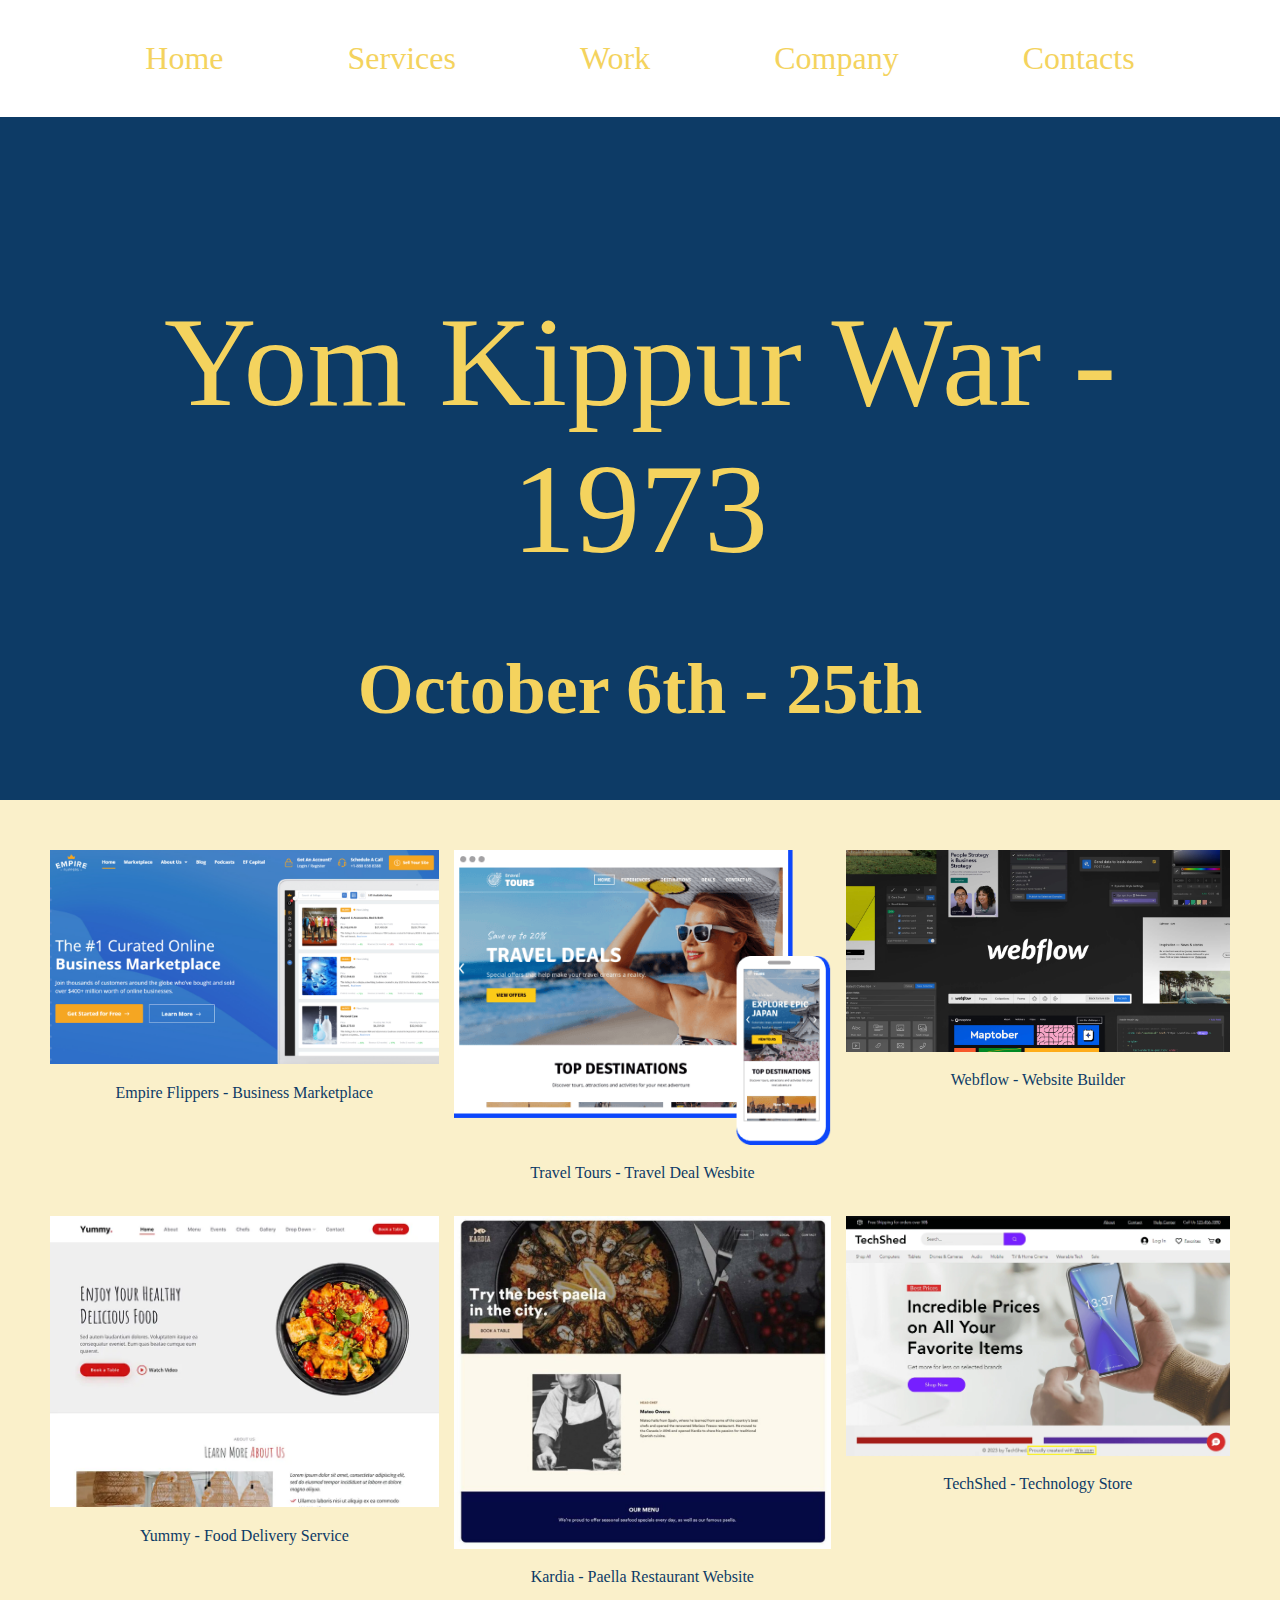
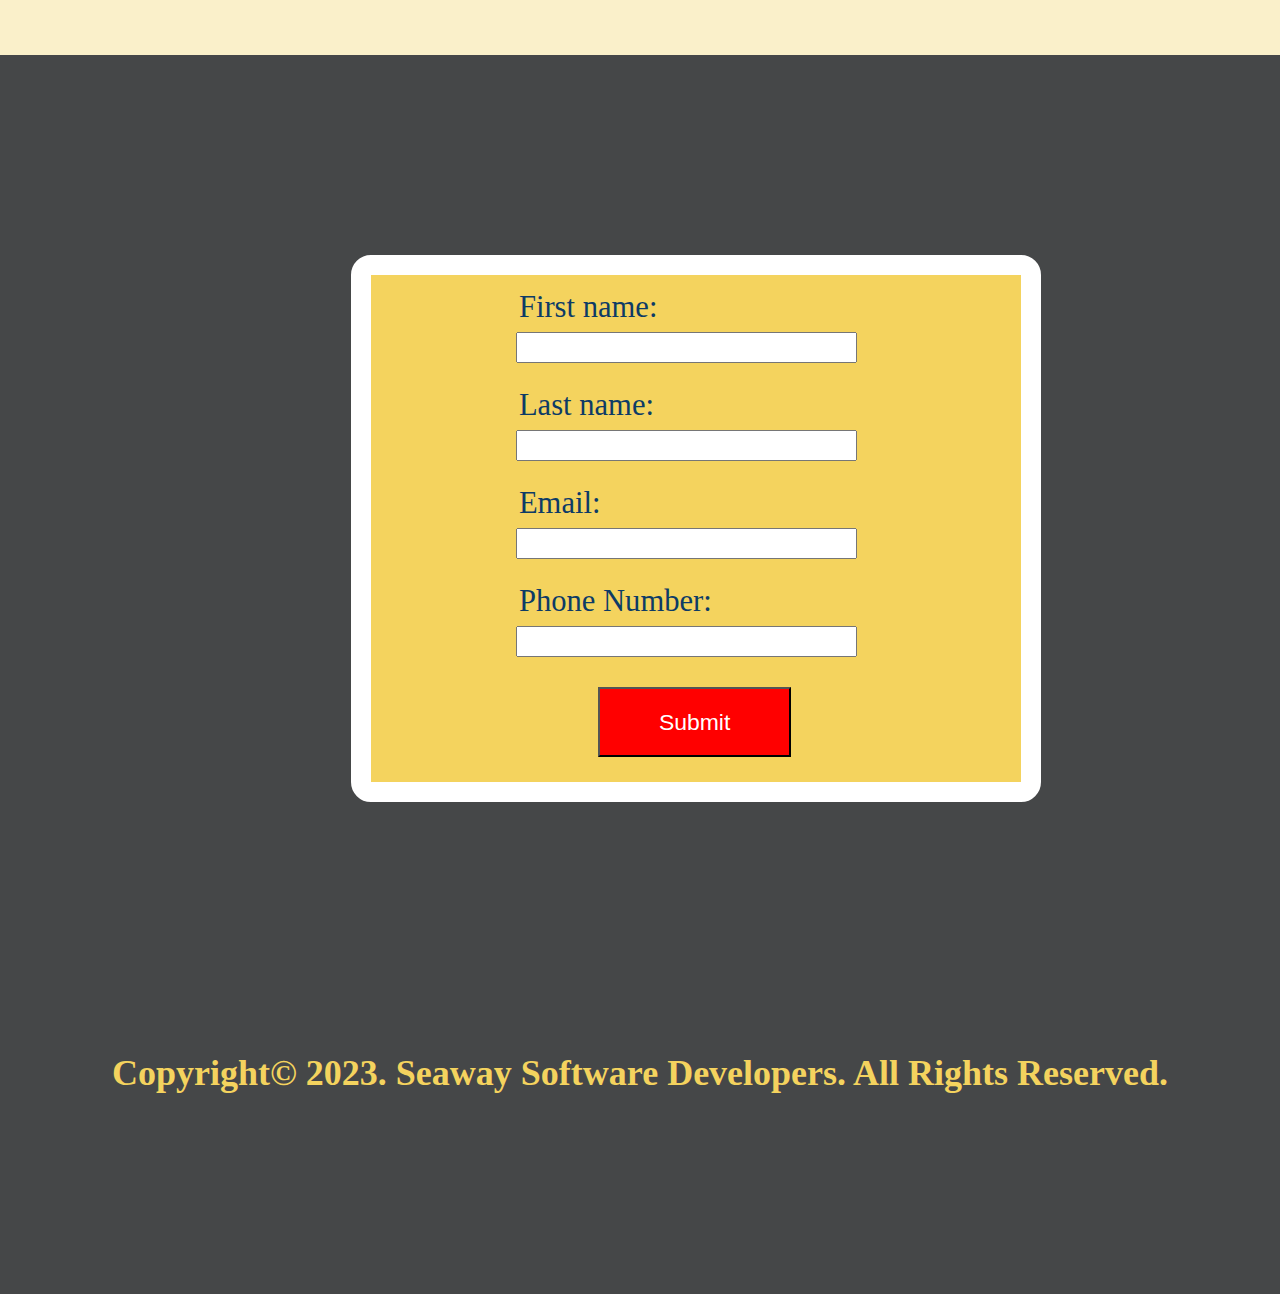
<file: work.html>
<!DOCTYPE html>
<html>
<head>
<meta charset="utf-8">
<meta name="description" content="The October War, otherwise known as the Yom Kippur War, was offensive of Egyption and Syrian forces invading Israel at two fronts, most notably seeing combat in the Golan Heights, and the Eastern bank of the Suez Canal. It lasted between October 6th through October 25th, with hundreds dead and wounded from each side.">
<meta name="keywords" content="October War, Yom Kippur War, 1973">
<meta name="viewport" content="width=device-width, initial-scale=1">
    <title>Yom Kippur War - Work</title>
    <link rel="stylesheet" href="css/styles.css">
</head>

<body>

    <header>
        <nav>
            <ul>
                <li><a href="index.html">Home</a></li>
                <li><a href="services.html">Services</a></li>
                <li><a href="work.html">Work</a></li>
                <li><a href="company.html">Company</a></li>
                <li><a href="contacts.html">Contacts</a></li>
            </ul>
        </nav>

		<blockquote>Yom Kippur War - 1973</blockquote>
		<h1>October 6th - 25th</h1>

    </header>

    <main>

        <div class="grid-container2">

             <div class="item1-2">
                <figure>
                    <img src="images/item1-2.webp" alt="website 1">
                    <figcaption>Empire Flippers - Business Marketplace</figcaption>
                </figure>
            </div>
                
            <div class="item2-2">
                <figure>
                    <img src="images/item2-2.webp" alt="website 2">
                    <figcaption>Travel Tours - Travel Deal Wesbite</figcaption>
                </figure>
                </div>
                
            <div class="item3-2">
                <figure>
                    <img src="images/item3-2.jpeg" alt="website 3">
                    <figcaption>Webflow - Website Builder</figcaption>
                </figure>
            </div>

            <div class="item4-2">
                <figure>
                    <img src="images/item4-2.webp" alt="website 4">
                    <figcaption>Yummy - Food Delivery Service</figcaption>
                </figure>
            </div>

            <div class="item5-2">
                <figure>
                    <img src="images/item5-2.jpeg" alt="website 5">
                    <figcaption>Kardia - Paella Restaurant Website</figcaption>
                </figure>

            </div>

            <div class="item6-2">
                <figure>
                    <img src="images/item6-2.webp" alt="website 6">
                    <figcaption>TechShed - Technology Store</figcaption>

                </figure>

            </div>

        </div>

    </main>

    <footer>

        <form action="mailto:email@seawaysoftdev.org" method="get">
            <label for="fname">First name:</label><br>
            <input type="text" class="fname" name="fname"><br>

            <label for="lname">Last name:</label><br>
            <input type="text" class="lname" name="lname"><br>

            <label for="email">Email:</label><br>
            <input type="text" class="email" name="email"><br>

            <label for="phone">Phone Number:</label><br>
            <input type="text" class="phone" name="phone">

            <input type="submit" class="submit" value="Submit">
          </form>

        <h4>Copyright&copy; 2023. Seaway Software Developers. All Rights Reserved.</h4>

    </footer>

</body>

</html>
</file>
<file: css/styles.css>
/* CSS Document */

/* Color Pallet
0D3B66 - Blue
FAF0CA - Tan
F4D35E - Gold
*/

* {
    padding: 0;
    margin: 0;
    text-decoration: none;
}


/* Header Styles */

header {
    /* background-image: url('yomKippurTank.jpeg'); */
    background-color: #0D3B66; /* Blue */
    text-align: center;
    height: 800px;
}

blockquote, h1 {
    color: #F4D35E; /* Yellow */
    background-color: #0D3B66; /* Blue */
    text-align: center;
}

blockquote {    
    padding: 55px 30px;
    margin-top: 117px;
    font-size: 8em;
}

h1 {
    padding: 10px;
    font-size: 4.5em;
}


/* Navigation Styles */

nav {
    background-color: #ffffff; /* White */
    padding: 40px 40px;
}

nav ul {
    list-style-type: none;
}

nav li {
    display: inline-block;
}

nav a {
    color: #F4D35E; /* Yellow */
    padding: 40px 60px;
    text-align: center;
    font-size: 2em;
}

nav a:hover { 
    color: #ffffff; /* White */
    background-color: #F4D35E; /* Yellow */
}


/* Main Styles */

main {
    background-color: #FAF0CA; /* Tan */
    padding: 50px;
}

.container {
    width: 80%;
    text-align: center;
}

.container h3 {
    color: #0D3B66; /* Blue */
    padding-bottom: 50px;
    font-size: 3em;
}

.container h3 {
    color: #0D3B66; /* Blue */
    padding-bottom: 50px;
    font-size: 3em;
}

.container h3 a {
    color: #0D3B66; /* Blue */
}

.container h3 a:hover {
    color: #ffffff; /* White */
}

iframe {
    margin-top: 50px;
}   

.employee1, .employee2, .employee3 {
    padding: 5%;
    width: 100%;
}

.employee1, .employee3 {
    color: #FAF0CA; /* Tan */
    background-color: #0D3B66; /* Blue */
}

.employee2 {
    color: #0D3B66; /* Blue */
    background-color: #FAF0CA; /* Tan */
}

.employee1 img, .employee3 img {
    float: right;
    margin-left: 100px;
    margin-bottom: 50px;
}

.employee2 img {
    float: left;
    margin-right: 100px;
    margin-bottom: 50px;
}

.employee1 p, .employee3 p {
    margin-right: 125px;
    text-align: left;
}

.employee2 p {
    margin-left: 125px;
    text-align: left;
}

.employee2 h2, .employee2 h3 {
    margin-left: 475px;
}

.company p {
    font-size: 1.8em;
}

section {
    padding: 150px;
    text-align: justify;
}

.blue {
    color: #FAF0CA; /* Tan */
    background-color: #0D3B66; /* Blue */
}

.blue button:hover {
    color: #ffffff; /* White */
    background-color: #FAF0CA; /* Tan */
}

.tan {
    color: #0D3B66; /* Blue */
    background-color: #FAF0CA; /* Tan */
}

p {
    padding: 10px;
    font-size: 2.5em;
}

img {
    display: block;
    max-width: 100%;
}

.grid-container {
    display: grid;
    grid-gap: 15px;
}

.item1-1 {
    grid-column: 1 / 1;
    color: #FAF0CA; /* Tan */
    background-color: #0D3B66; /* Blue */
}

.item2-1 {
    grid-column: 2 / 2; 
}

.item3-1 {
    grid-column: 3 / 3;
    color: #FAF0CA; /* Tan */
    background-color: #0D3B66; /* Blue */
}

.grid-container2 {
    display: grid;
    grid-gap: 15px;
}

.item1-2 {
    grid-column: 1 / 1;
}

.item2-2 {
    grid-column: 2 / 2;
}

.item3-2 {
    grid-column: 3 / 3;
}

.item4-2 {
    grid-column: 0 / 1;
}

.item5-2 {
    grid-column: 0 / 2;
}

.item6-2 {
    grid-column: 0 / 3;
}

figcaption {
    color: #0D3B66; /* Blue */
    padding: 5%;
    text-align: center;
}

.index {
    background-color: #ffffff; /* White */
    color: #0D3B66; /* Blue */
    padding: 35px;
    margin-left: 33%;
    margin-top: 15px;
    font-size: 1.75em;
}

.services {
    background-color: #ffffff; /* White */
    color: #0D3B66; /* Blue */
    padding: 35px;
    margin-left: 28%;
    font-size: 1.75em;
}

.services:hover {
    color: #ffffff; /* White */
    background-color: #FAF0CA; /* Tan */
}

.services2 {
    background-color: #ffffff; /* White */
    color: #0D3B66; /* Blue */
    padding: 35px;
    margin-top: 13%;
    margin-left: 28%;
    font-size: 1.75em;
}

.services2:hover {
    background-color: #0D3B66; /* Blue */
    color: #ffffff; /* White */
}

button:hover {
    color: #0D3B66; /* Blue */
    background-color: #0D3B66; /* Blue */
}


/* Footer Styles */

footer {
    color: #F4D35E; /* Yellow */
    background-color: #454748; /* Blue */
    padding: 200px 50px;
    max-height: 850px;
    font-size: 2.25em;
}

form {
    background-color: #F4D35E; /* Yellow */
    max-width: 650px;
    max-height: 625px;  
    border: 20px solid #ffffff; /* White */
    border-radius: 20px;
    margin-left: 25.5%;
    font-size: 0.85em;
    padding-top: 15px;
}

label {
    color: #0D3B66; /* Blue */
    padding: 2%;
    margin-top: 50px;
    margin-left: 135px;
    text-align: left;
}

input {
    margin-top: 5px;
    margin-bottom: 25px;
    margin-left: 145px;
}

input[type=text] {
    width: 50%; 
    padding: 6px 6px;
}

.submit {   
    color: #ffffff;
    background-color: red;
    padding: 3% 9%;
    margin-left: 35%;
    font-size: 0.75em;
}

.submit:hover {   
    background-color: green;
    padding: 3% 9%;
    margin-left: 35%;
    font-size: 0.75em;
}

h4 {
    margin-top: 250px;
    text-align: center;
}


/* Unused Tags */

body {
    
}

table {

}
</file>
